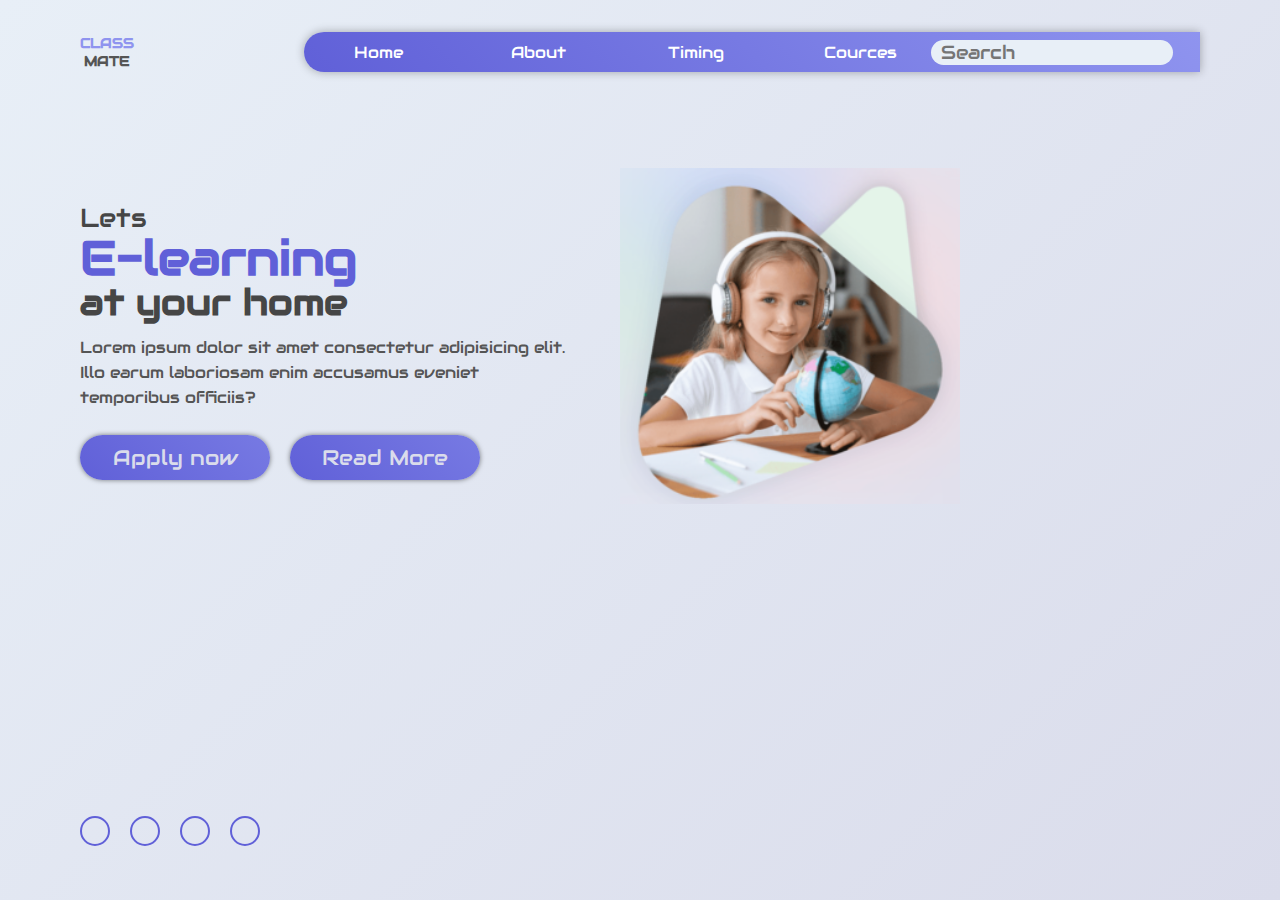
<file: index.html>
<!DOCTYPE html>
<html lang="en">
<head>
    <meta charset="UTF-8">
    <meta name="viewport" content="width=device-width, initial-scale=1.0">
    <title>Document</title>
    <link rel="stylesheet" href="./style.css">
    <link rel="stylesheet" href="https://fonts.googleapis.com/css?family=Audiowide">
</head>
<body>

    <nav class="navbar-container">
        <div class="logo">
            <P>CLASS</P>
            <span>MATE</span>
        </div>

        <div class="navlink">
            <ul>
                <li>Home</li>
                <li>About </li>
                <li>Timing</li>
                <li>Cources</li>
            </ul>
        <div class="searchBx">
            <input type="text" placeholder="Search">
            
        </div>     
        </div>
    </nav>

    <section class="home">
        <div class="content">
            <div class="text">
                <h5>lets</h5>
                <h2> E-learning<br><span>at your home</span></h2>
                <p>Lorem ipsum dolor sit amet consectetur adipisicing elit. Illo earum laboriosam enim accusamus eveniet temporibus officiis?</p>
            </div>
            <div class="btnBx">
                <button>Apply now</button>
                <button>Read More</button>
            </div>
        </div>

        <div class="hero-images">
            <img src="./image css.png">
        </div>
    
        <div class="iconBx">
            <a href="#"><i class="fa-brands fa-instagram"></i></a>
            <a href="#"><i class="fa-brands fa-facebook-f"></i></a>
            <a href="#"><i class="fa-brands fa-twitter"></i></a>
            <a href="#"><i class="fa-brands fa-whatsapp"></i></a>
        </div>
    
    </section>

    

    


</body>
</html>
</file>
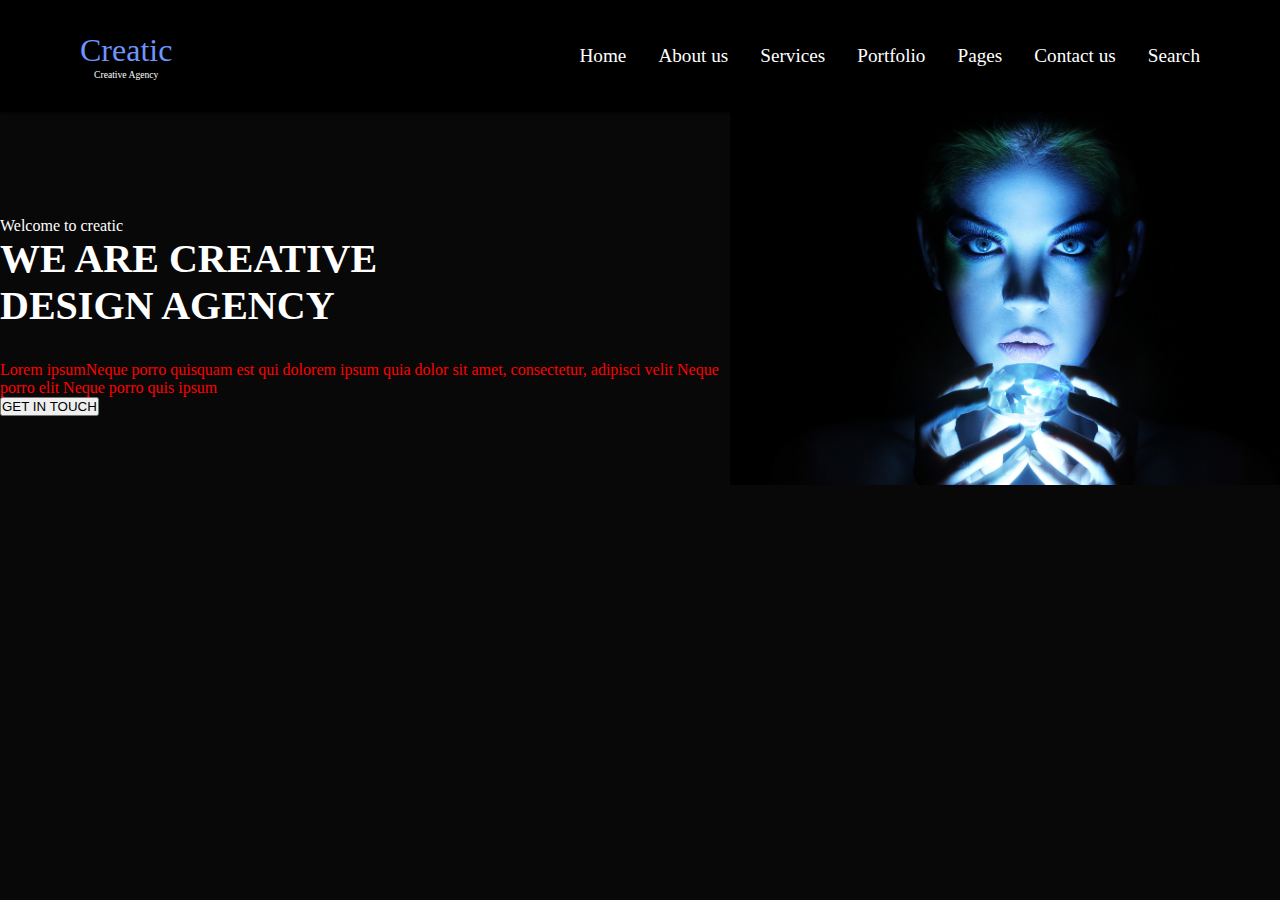
<file: excercises/index.html>
<!DOCTYPE html>
<html lang="en">
<head>
    <meta charset="UTF-8">
    <meta name="viewport" content="width=device-width, initial-scale=1.0">
    <title>Document</title>
    <link rel="stylesheet" href="./newcopy.css">
</head>
<body>
    <nav class="navbar-container">
        <div class="logo">
            <a href="">Creatic</a>
            <span>Creative Agency</span>
        </div>

        <div class="navlink">
            <ul>
                <li>Home</li>
                <li>About us</li>
                <li>Services</li>
                <li>Portfolio</li>
                <li>Pages</li>
                <li>Contact us</li>
                <li>Search</li>
            </ul>
        </div>
    </nav>

    <section class="home containers">
        <div class="hero-text">
            <span>Welcome to creatic</span>
            <h1>WE ARE CREATIVE DESIGN AGENCY</h1>
            <p>Lorem ipsumNeque porro quisquam est qui dolorem ipsum quia dolor sit amet, consectetur, adipisci velit
                Neque porro elit Neque porro quis ipsum</p>

            <button class="btn">GET IN TOUCH</button>
        </div>

        <div class="hero-images">
            <img src="./beautiful-woman-with-big-jewel 1.png">
        </div>
    </section>
</body>
</html>
</file>
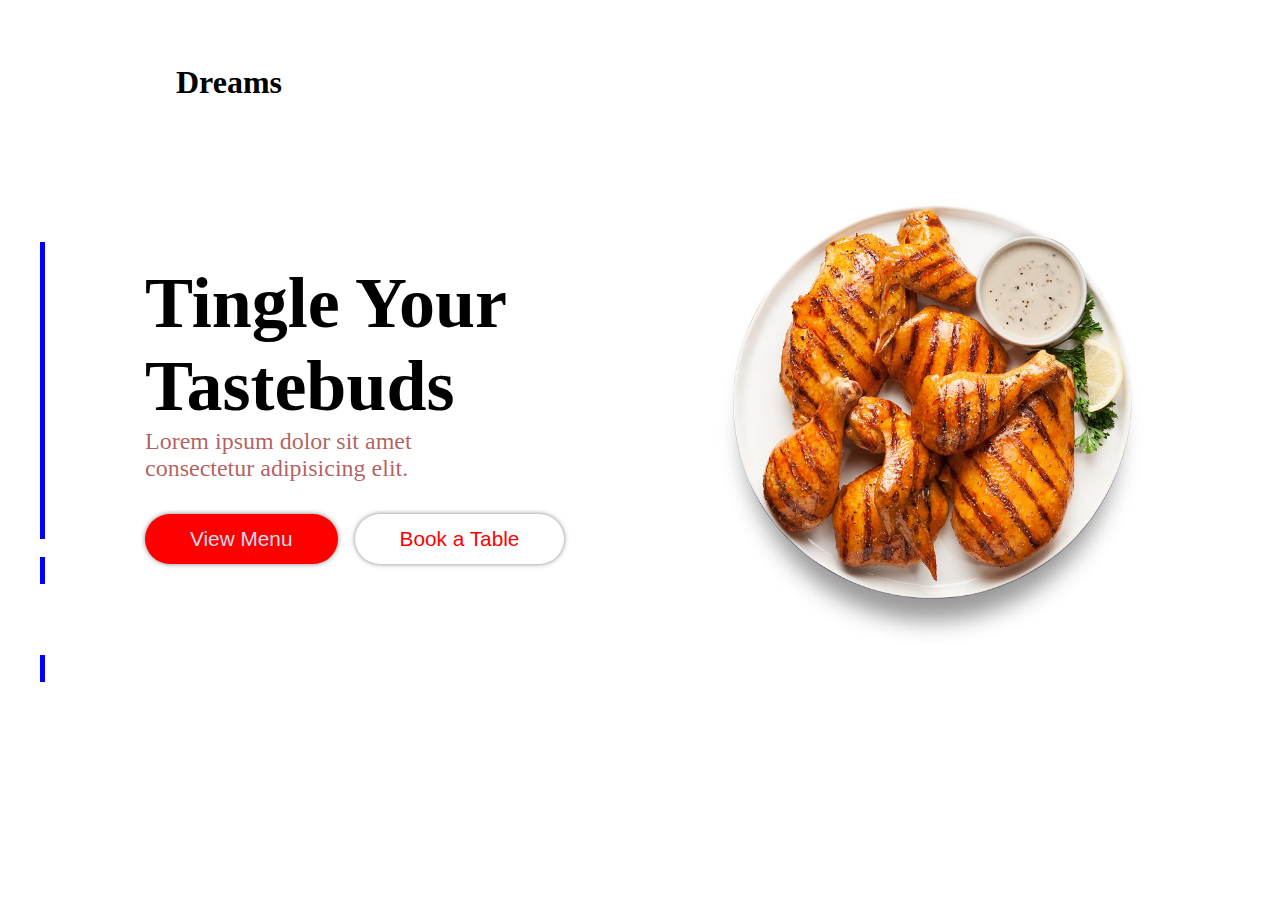
<file: test.html>
<!DOCTYPE html>
<html lang="en">
<head>
    <meta charset="UTF-8">
    <meta name="viewport" content="width=device-width, initial-scale=1.0">
    <title>Document</title>
    <link rel="stylesheet" href="./test style.css">
</head>
<body>
    <nav class="navbar-container">
        <div class="logo">
            <p>Dreams</p>
        </div>

        
    </nav>
    
    
    
    <section class="home">
    
        <div>
            <hr class="first">
            <br>
            <hr class="second">
        </div>
        <div class="text">
            <span>Tingle Your Tastebuds</span>
            <p>Lorem ipsum dolor sit amet consectetur adipisicing elit.
            </p>
            
            
            <button class="btn">View Menu</button>
            <button class="secondbtn">Book a Table</button>

            
              
        </div>

        <div class="image">
            <img src="chicken.png">
        </div>
    </section>

    <section class="second section">
        
    </section>


    
</body>
</html>
</file>
<file: style.css>
*{
    margin: 0;
    padding: 0;
    box-sizing: border-box;
    font-family: "Audiowide", sans-serif;
    
}

body{
    background: linear-gradient(135deg, #e8eff7, #dadceb);
    position: relative;
    width: 100%;
    height: 100vh;
    overflow: hidden;
}
.navbar-container{
    padding: 2rem 5rem;
    color: black;
    display: flex;
    align-items: center;
    justify-content: space-between;
}

.logo{
    display: flex;
    align-items: center;
    flex-direction: column;
}

.logo p{
    color: #8f94ef;
    font-weight: bold;
    font-size: 0.9rem;
}

.logo span{
    color: #555;
    font-weight: bold;
    font-size: 0.9rem;
}
.navlink{
    position: relative;
    width: 80%;
    height: 40px;
    display: flex;
    justify-content: space-between;
    align-items: center;
    background: linear-gradient(45deg, #6060d8, #777ae3, #8f94ef);
    box-shadow: 0 0 10px rgba(0, 0, 0, .3);
    border-top-left-radius: 25px;
    border-bottom-left-radius: 25px;
    overflow: hidden;
}
.navlink ul{
    position: relative;
    width: calc(100% - 30%);
    display: flex;
    justify-content: flex-start;
    align-items: center;

}
.navlink ul li{
    position: relative;
    left: 50px;
    width: calc(100% / 4);
    display: flex;
    justify-content: flex-start;
    align-items: center;
    list-style: none;
    color: white;
}
.searchBx{
    position: relative;
    width: calc(100% - 70%);
    height: 70px;
    display: flex;
    justify-content: flex-start;
    align-items: center;
}

.searchBx input{
    position: absolute;
    width: 90%;
    height: 25px;
    border: none;
    outline: none;
    background: #e8eff7;
    border-radius: 15px;
    padding-left: 10px;
    padding-right: 45px;
    font-size: 1.2em;
    color: #555;
}


.home{
    display: flex;
    align-items: center;
    justify-content: space-between;
    padding: 4rem 5rem;
}

.hero-images img{
    width: 340px;
    margin-right: 15rem;
}

.content{

    top: 40px;
    left: 80px;
    width: 100%;
    height: calc(100% - 120px);
    
    z-index: 100;
}
.text{
    position: relative;
    width: calc(100% - 40%);
    height: 100%;
    flex-direction: column;
}
.text h5{
    font-size: 1.6em;
    color: #464646;
    text-transform: capitalize;
    line-height: 40px;
    font-weight: 500;
}
.text h2{
    font-size: 3em;
    line-height: 40px;
    color: #6060d8;
}
.text h2 span{
    color: #464646;
    font-size: 0.75em;
}
.text p{
    width: 500px;
    margin-top: 13px;
    color: #555;
    font-size: 1em;
    line-height: 25px;
}
.btnBx{
    position: relative;
    width: 400px;
    height: 45px;
    display: flex;
    gap: 20px;
    margin-top: 25px;
}
.btnBx button{
    position: relative;
    width: calc(100% / 2);
    background: linear-gradient(45deg, #6060d8, #777ae3);
    outline: none;
    border: none;
    border-radius: 25px;
    box-shadow: 0 0 5px rgba(0, 0, 0, .5);
    font-size: 1.3em;
    color: #dadceb;
    font-weight: 500;
    cursor: pointer;
    transition: .3s ease;
}

.iconBx{
    position: absolute;
    bottom: 6%;
    display: flex;
}
.iconBx a{
    position: relative;
    width: 30px;
    height: 30px;
    border: 2px solid #6060d8;
    text-decoration: none;
    margin-right: 20px;
    border-radius: 50%;
    color: #6060d8;
    display: flex;
    justify-content: center;
    align-items: center;
}
</file>
<file: excercises/newcopy.css>
*{
    margin: 0;
    padding: 0;
    box-sizing: border-box;
}

body{
    background-color: #080808;
}

img{
    width: 100%;
}

.navbar-container{
    background-color: black;
    color: white;
    display: flex;
    padding: 2rem 5rem;
    align-items: center;
    justify-content: space-between;
    box-shadow: 0px 1px 2px rgba(0, 0, 0, 0.8);
}


.logo{
    display: flex;
    align-items: center;
    flex-direction: column;
}

.logo a{
    color: #6D95FC;
    font-size: 2rem;
    text-decoration: none;
}

.logo span{
    font-size: 0.6rem;
}

.navlink ul{
    display: flex;
    align-items: center;
    gap: 2rem;
    list-style: none;

}

.navlink ul li {
    font-size: 1.2rem;
    transition: color 0.3s ease; 
}

.navlink ul li:hover{
    color: #6D95FC;
    cursor: pointer;
}

.home{
    display: flex;
    align-items: center;
    justify-content: space-between;
}

.hero-text{
    padding-top: 2rem;
    color: white;

}

.hero-text span{
    font-size: 1rem;
}


.hero-text h1{
    font-size: 2.5rem;
    margin-top: rem;
    width: 500px;
}

.hero-text p{
    margin-top: 2rem;
    color: red;
    font-size: 1em;
}

.hero-images img{
    width: 550px;
}
</file>
<file: test style.css>
*{
    margin: 0;
    padding: 0;
    box-sizing: border-box;
}

body {
    background-color: white;
    height: fit-content;
}


.first{
    display: flex;
    height: 33vh;
    width: 5px;
    border-width:0;
    background-color:blue;
    right: 0;
    margin-left: 40px;
    
  }
  .second{
    display: flex;
    height: 3vh;
    width: 5px;
    border-width:0;
    background-color:blue;
    right: 0;
    margin-left: 40px;
    
  }
  .navbar-container{
    display: flex;
    margin-bottom: 5px;
    align-items: center;
    justify-content: space-between;
    padding: 4rem 11rem;
    
  }
  .logo{
    display: flex;
    align-items: center;
    flex-direction: column;
    font-size: 2rem;
    font-weight: bold;

  }
  .home{
    display: flex;
    align-items: center;
    justify-content: space-between;
    width: fit-content;
}
  
.text{ 
  margin-right: 10px;
  margin-left: 100px;
  width: 550px;

} 
.text span{
  font-size: 4.5rem;
  font-weight: bold;
  
}

.text p{
  font-size: 1.5rem;
  width: 300px;
  color: rgba(139, 3, 3, 0.651);
}

.image{
  width: 500px;
  margin-right: 150px;
}

img{
  width: 90%;
}



.btn{
  margin-top: 2rem;
  padding-top: 13px;
  padding-bottom: 13px;
  padding-left: 45px;
  padding-right: 45px;
  border: none;
  font-size: 1rem;
  background: red;
  outline: none;
  border: none;
  border-radius: 25px;
  box-shadow: 0 0 5px rgba(0, 0, 0, .5);
  font-size: 1.3em;
  color: #dadceb;
  font-weight: 500;
  cursor: pointer;
  transition: .3s ease;
  margin-right: 13px;
}

.secondbtn{
  margin-top: 2rem;
  padding-top: 13px;
  padding-bottom: 13px;
  padding-left: 45px;
  padding-right: 45px;
  border: none;
  font-size: 1rem;
  background: white;
  outline: none;
  border: none;
  border-radius: 25px;
  box-shadow: 0 0 5px rgba(0, 0, 0, .5);
  font-size: 1.3em;
  color: red;
  font-weight: 500;
  cursor: pointer;
  transition: .3s ease;
}
</file>
